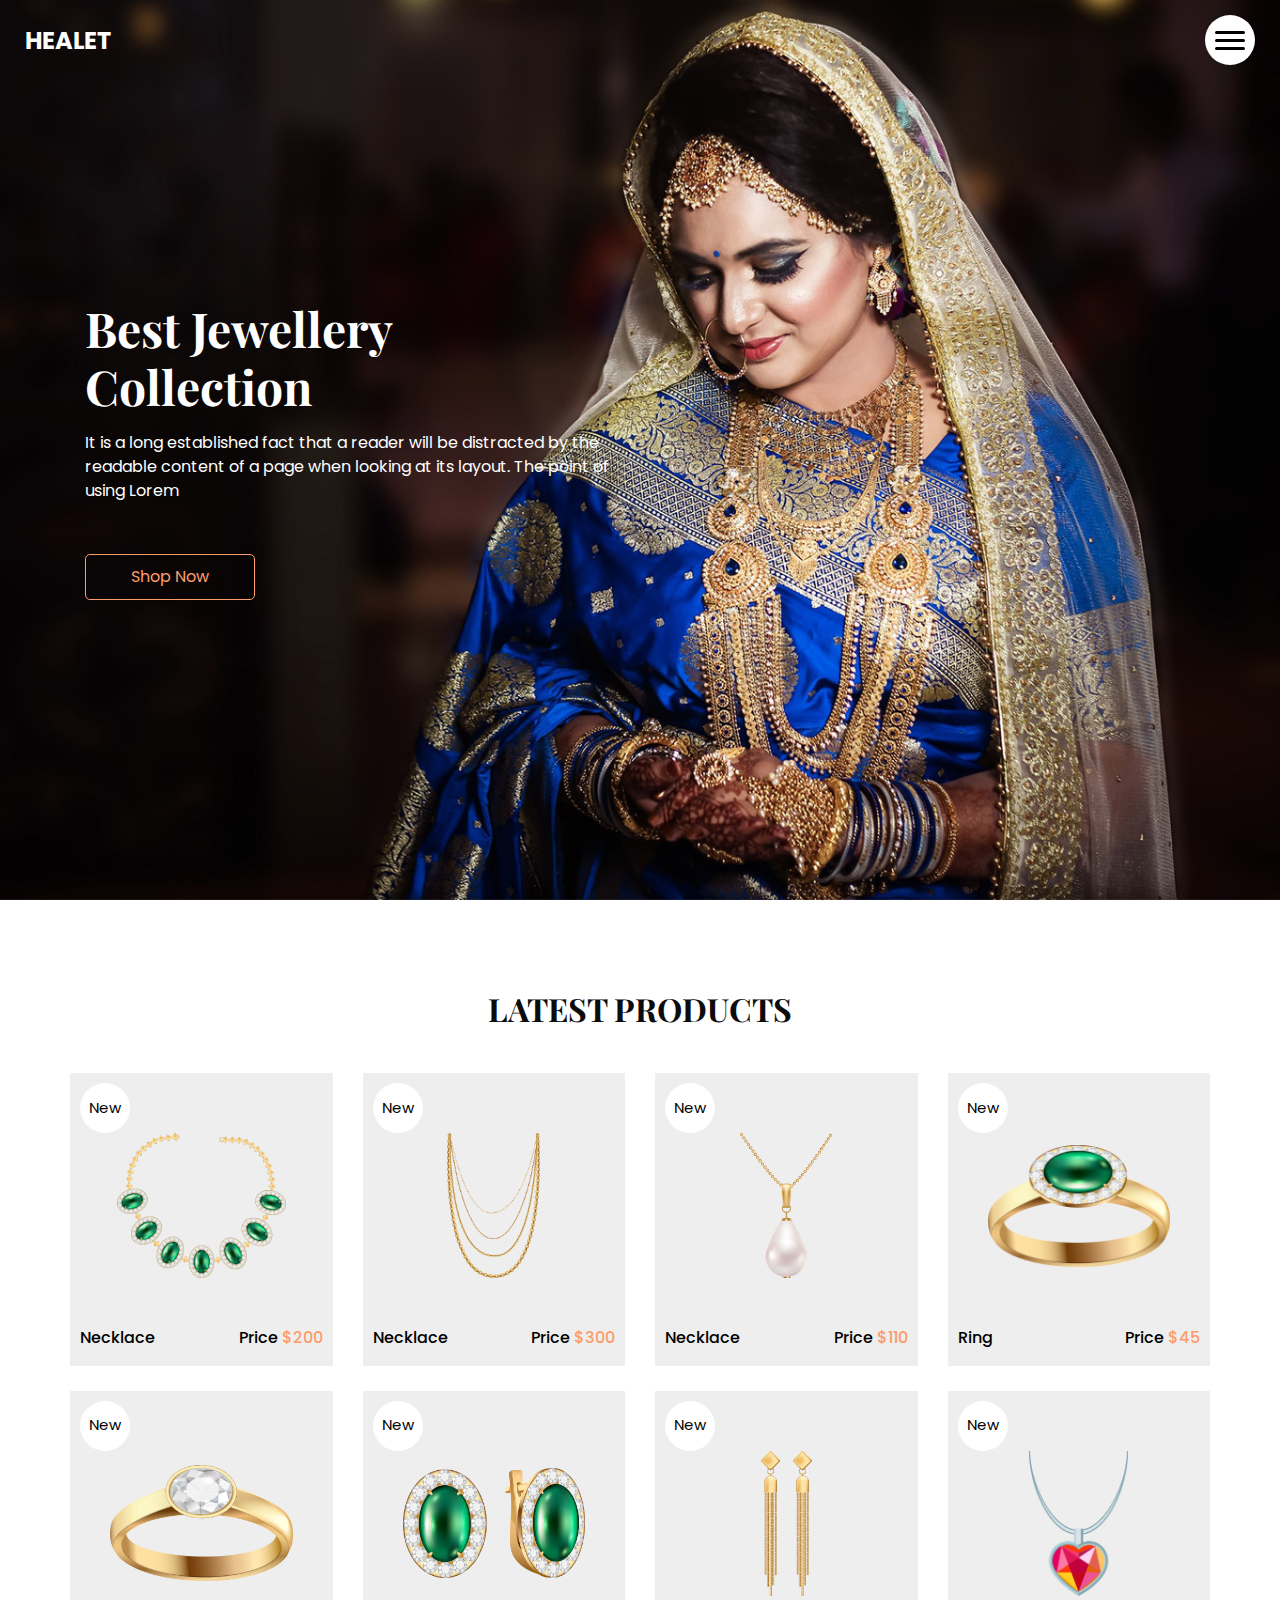
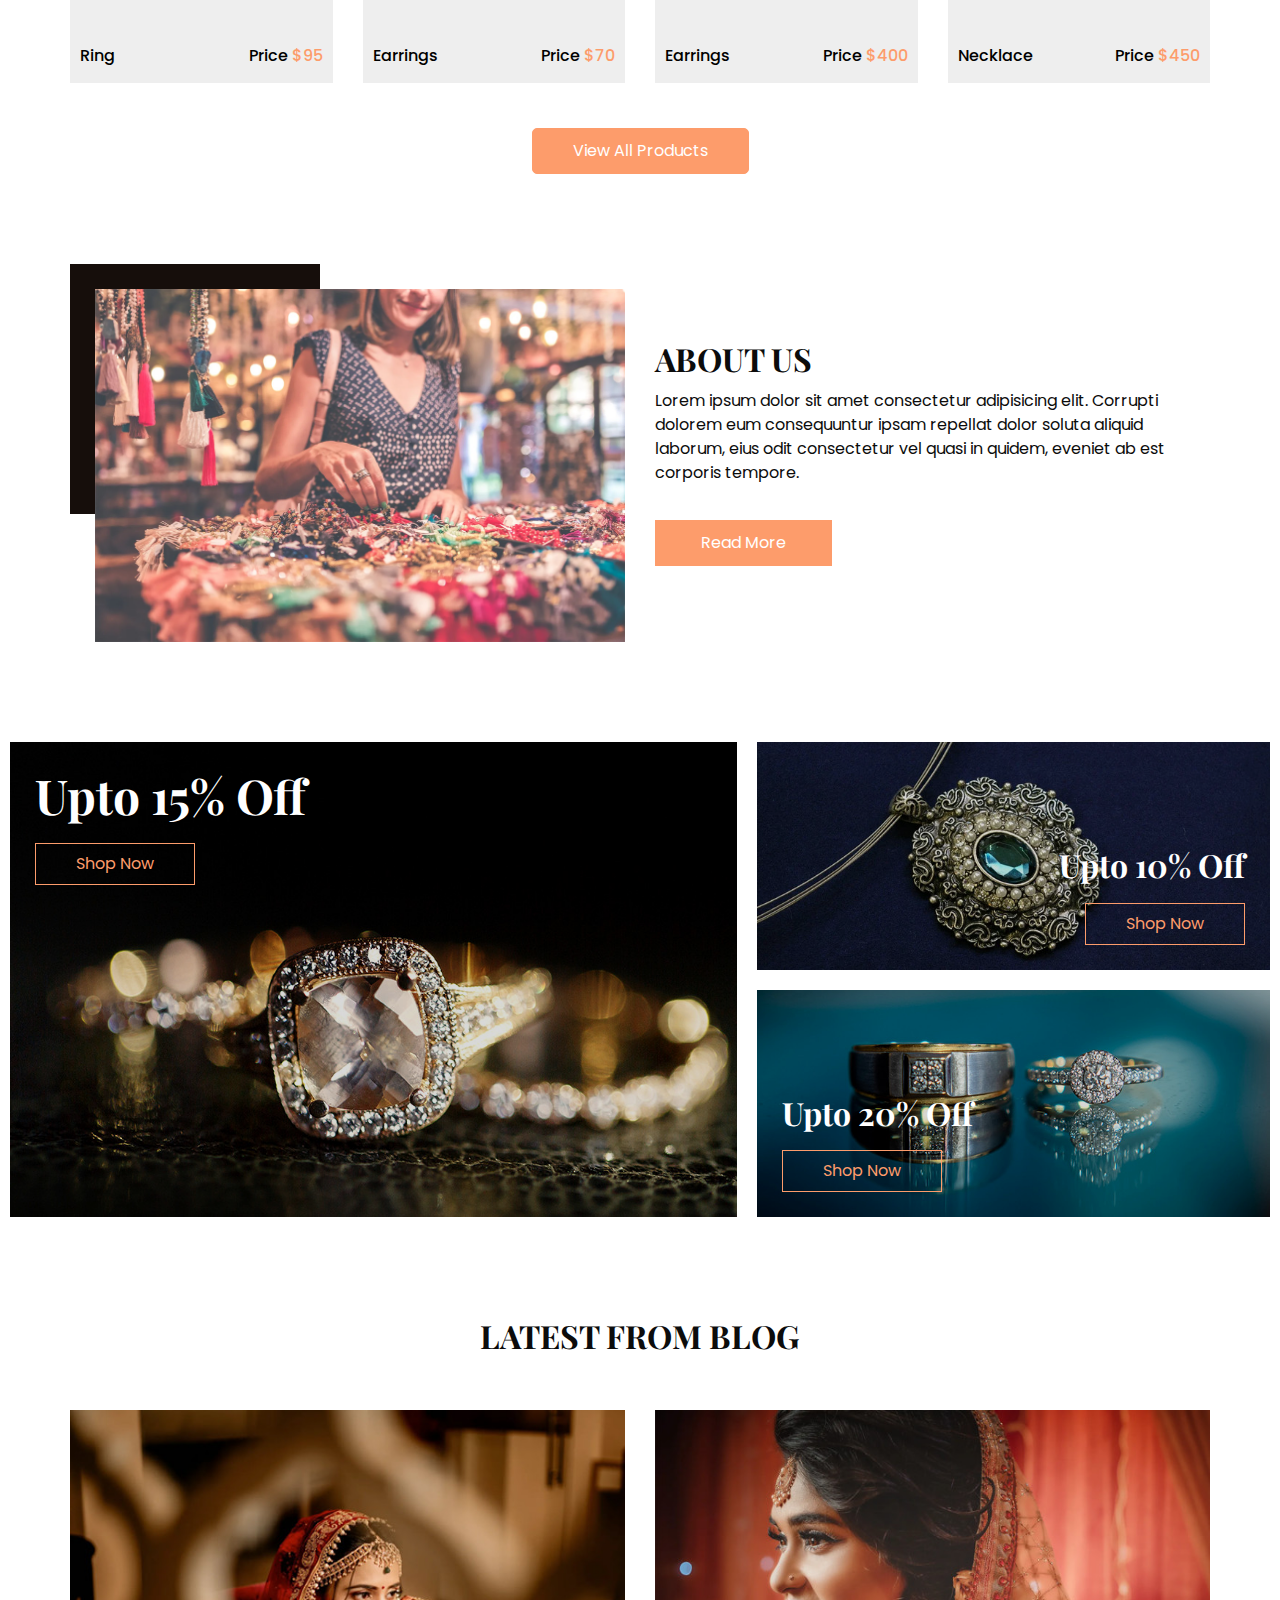
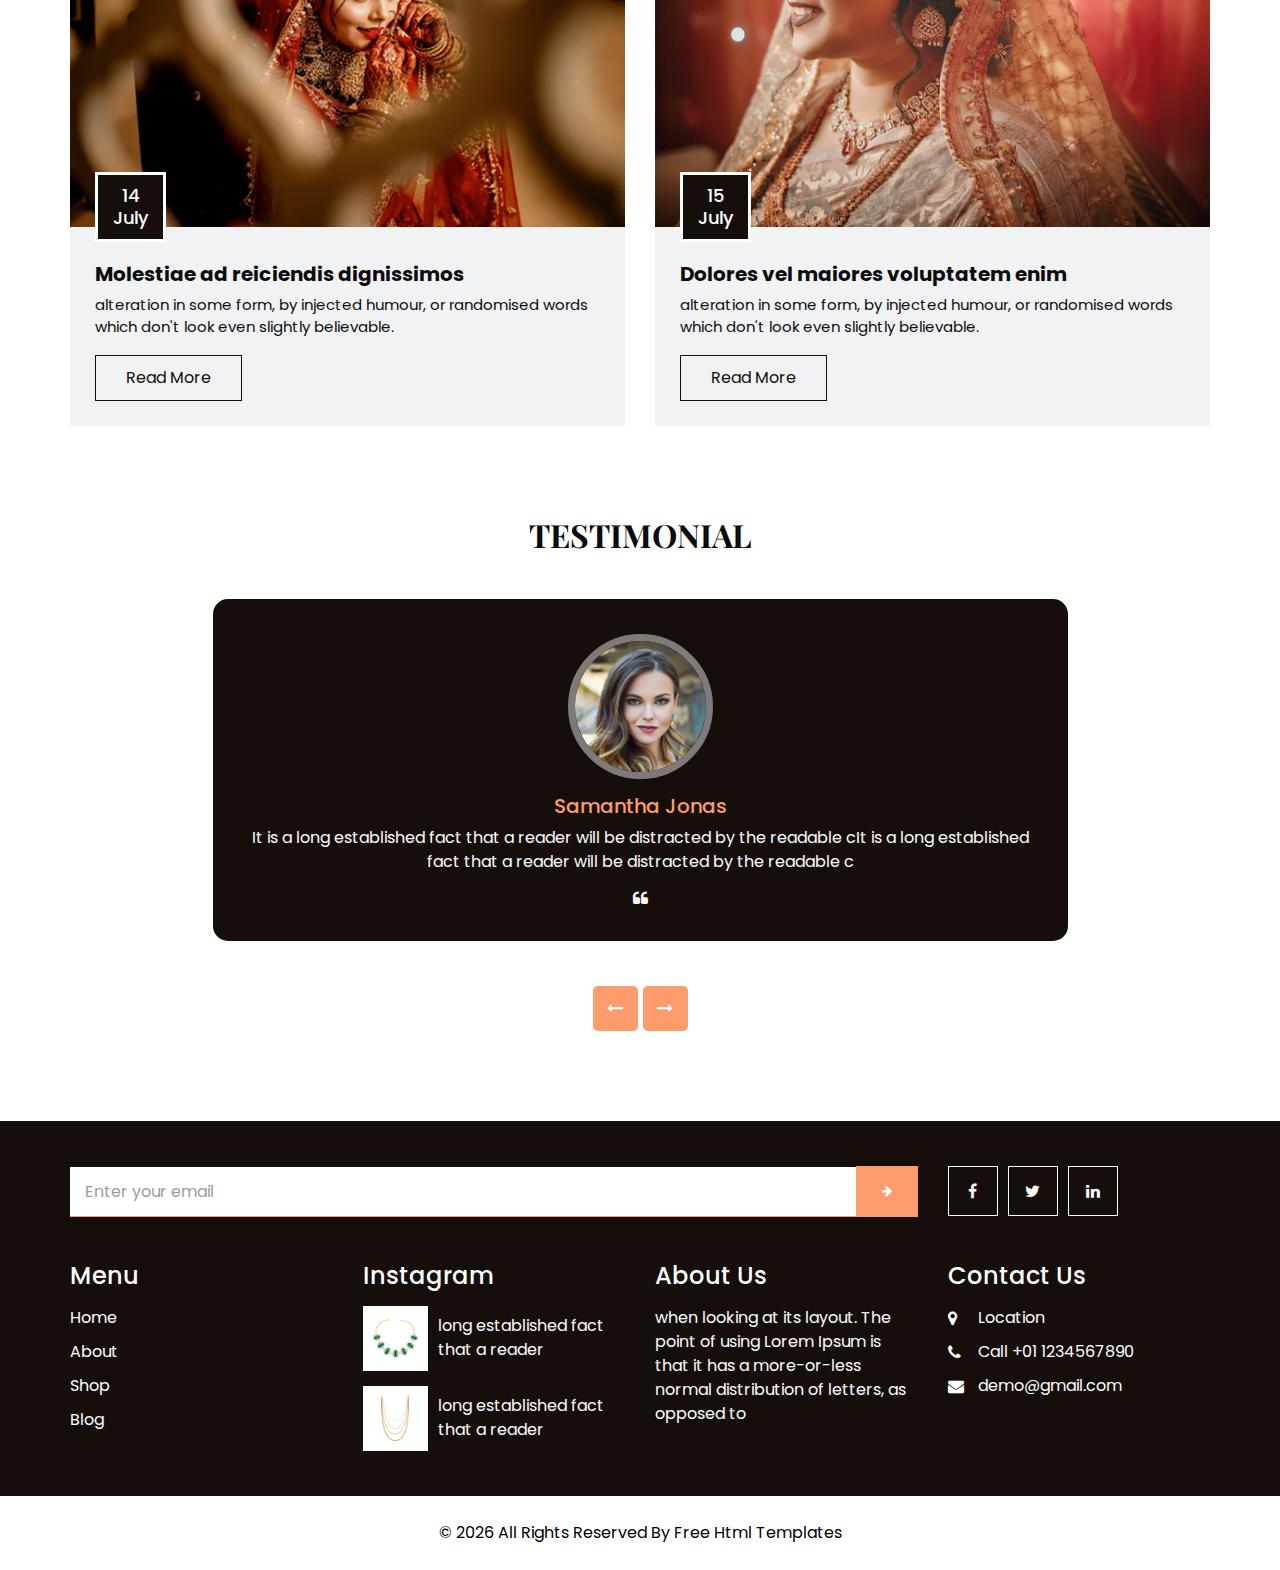
<file: target/4glapp/index.html>
<!DOCTYPE html>
<html>

<head>
  <!-- Basic -->
  <meta charset="utf-8" />
  <meta http-equiv="X-UA-Compatible" content="IE=edge" />
  <!-- Mobile Metas -->
  <meta name="viewport" content="width=device-width, initial-scale=1, shrink-to-fit=no" />
  <!-- Site Metas -->
  <link rel="icon" href="images/favicon.png" type="image/gif" />
  <meta name="keywords" content="" />
  <meta name="description" content="" />
  <meta name="author" content="" />

  <title>Healet</title>

  <!-- bootstrap core css -->
  <link rel="stylesheet" type="text/css" href="css/bootstrap.css" />
  <!-- font awesome style -->
  <link href="css/font-awesome.min.css" rel="stylesheet" />
  <!-- Custom styles for this template -->
  <link href="css/style.css" rel="stylesheet" />
  <!-- responsive style -->
  <link href="css/responsive.css" rel="stylesheet" />

</head>

<body>

  <!-- header section strats -->
  <header class="header_section">
    <div class="container-fluid">
      <nav class="navbar navbar-expand-lg custom_nav-container">
        <a class="navbar-brand" href="index.html">
          <span>
            Healet
          </span>
        </a>
        <div class="" id="">

          <div class="custom_menu-btn">
            <button onclick="openNav()">
              <span class="s-1"> </span>
              <span class="s-2"> </span>
              <span class="s-3"> </span>
            </button>
            <div id="myNav" class="overlay">
              <div class="overlay-content">
                <a href="index.html">Home</a>
                <a href="about.html">About</a>
                <a href="shop.html">Shop</a>
                <a href="blog.html">Blog</a>
              </div>
            </div>
          </div>

        </div>
      </nav>
    </div>
  </header>
  <!-- end header section -->

  <!-- slider section -->
  <section class="slider_section position-relative">
    <div class="slider_bg_box">
      <img src="images/slider-bg.jpg" alt="">
    </div>
    <div class="slider_bg"></div>
    <div class="container">
      <div class="col-md-9 col-lg-8">
        <div class="detail-box">
          <h1>
            Best Jewellery
            <br> Collection
          </h1>
          <p>
            It is a long established fact that a reader will be distracted by the readable content of a page when
            looking at its layout. The point of using Lorem
          </p>
          <div>
            <a href="" class="slider-link">
              Shop Now
            </a>
          </div>
        </div>
      </div>
    </div>
  </section>
  <!-- end slider section -->

  <!-- shop section -->

  <section class="shop_section layout_padding">
    <div class="container">
      <div class="heading_container heading_center">
        <h2>
          Latest Products
        </h2>
      </div>
      <div class="row">
        <div class="col-sm-6 col-md-4 col-lg-3">
          <div class="box">
            <a href="">
              <div class="img-box">
                <img src="images/p1.png" alt="">
              </div>
              <div class="detail-box">
                <h6>
                  Necklace
                </h6>
                <h6>
                  Price
                  <span>
                    $200
                  </span>
                </h6>
              </div>
              <div class="new">
                <span>
                  New
                </span>
              </div>
            </a>
          </div>
        </div>
        <div class="col-sm-6 col-md-4 col-lg-3">
          <div class="box">
            <a href="">
              <div class="img-box">
                <img src="images/p2.png" alt="">
              </div>
              <div class="detail-box">
                <h6>
                  Necklace
                </h6>
                <h6>
                  Price
                  <span>
                    $300
                  </span>
                </h6>
              </div>
              <div class="new">
                <span>
                  New
                </span>
              </div>
            </a>
          </div>
        </div>
        <div class="col-sm-6 col-md-4 col-lg-3">
          <div class="box">
            <a href="">
              <div class="img-box">
                <img src="images/p3.png" alt="">
              </div>
              <div class="detail-box">
                <h6>
                  Necklace
                </h6>
                <h6>
                  Price
                  <span>
                    $110
                  </span>
                </h6>
              </div>
              <div class="new">
                <span>
                  New
                </span>
              </div>
            </a>
          </div>
        </div>
        <div class="col-sm-6 col-md-4 col-lg-3">
          <div class="box">
            <a href="">
              <div class="img-box">
                <img src="images/p4.png" alt="">
              </div>
              <div class="detail-box">
                <h6>
                  Ring
                </h6>
                <h6>
                  Price
                  <span>
                    $45
                  </span>
                </h6>
              </div>
              <div class="new">
                <span>
                  New
                </span>
              </div>
            </a>
          </div>
        </div>
        <div class="col-sm-6 col-md-4 col-lg-3">
          <div class="box">
            <a href="">
              <div class="img-box">
                <img src="images/p5.png" alt="">
              </div>
              <div class="detail-box">
                <h6>
                  Ring
                </h6>
                <h6>
                  Price
                  <span>
                    $95
                  </span>
                </h6>
              </div>
              <div class="new">
                <span>
                  New
                </span>
              </div>
            </a>
          </div>
        </div>
        <div class="col-sm-6 col-md-4 col-lg-3">
          <div class="box">
            <a href="">
              <div class="img-box">
                <img src="images/p6.png" alt="">
              </div>
              <div class="detail-box">
                <h6>
                  Earrings
                </h6>
                <h6>
                  Price
                  <span>
                    $70
                  </span>
                </h6>
              </div>
              <div class="new">
                <span>
                  New
                </span>
              </div>
            </a>
          </div>
        </div>
        <div class="col-sm-6 col-md-4 col-lg-3">
          <div class="box">
            <a href="">
              <div class="img-box">
                <img src="images/p7.png" alt="">
              </div>
              <div class="detail-box">
                <h6>
                  Earrings
                </h6>
                <h6>
                  Price
                  <span>
                    $400
                  </span>
                </h6>
              </div>
              <div class="new">
                <span>
                  New
                </span>
              </div>
            </a>
          </div>
        </div>
        <div class="col-sm-6 col-md-4 col-lg-3">
          <div class="box">
            <a href="">
              <div class="img-box">
                <img src="images/p8.png" alt="">
              </div>
              <div class="detail-box">
                <h6>
                  Necklace
                </h6>
                <h6>
                  Price
                  <span>
                    $450
                  </span>
                </h6>
              </div>
              <div class="new">
                <span>
                  New
                </span>
              </div>
            </a>
          </div>
        </div>
      </div>
      <div class="btn-box">
        <a href="">
          View All Products
        </a>
      </div>
    </div>
  </section>

  <!-- end shop section -->

  <!-- about section -->

  <section class="about_section  ">
    <div class="container">
      <div class="row">
        <div class="col-md-6">
          <div class="img-box">
            <img src="images/about-img.jpg" alt="">
          </div>
        </div>
        <div class="col-md-6">
          <div class="detail-box">
            <div class="heading_container">
              <h2>
                About Us
              </h2>
            </div>
            <p>
              Lorem ipsum dolor sit amet consectetur adipisicing elit. Corrupti dolorem eum consequuntur ipsam repellat dolor soluta aliquid laborum, eius odit consectetur vel quasi in quidem, eveniet ab est corporis tempore.
            </p>
            <a href="">
              Read More
            </a>
          </div>
        </div>
      </div>
    </div>
  </section>

  <!-- end about section -->

  <!-- offer section -->

  <section class="offer_section layout_padding">
    <div class="container-fluid">
      <div class="row">
        <div class="col-md-7 px-0">
          <div class="box offer-box1">
            <img src="images/o1.jpg" alt="">
            <div class="detail-box">
              <h2>
                Upto 15% Off
              </h2>
              <a href="">
                Shop Now
              </a>
            </div>
          </div>
        </div>
        <div class="col-md-5 px-0">
          <div class="box offer-box2">
            <img src="images/o2.jpg" alt="">
            <div class="detail-box">
              <h2>
                Upto 10% Off
              </h2>
              <a href="">
                Shop Now
              </a>
            </div>
          </div>
          <div class="box offer-box3">
            <img src="images/o3.jpg" alt="">
            <div class="detail-box">
              <h2>
                Upto 20% Off
              </h2>
              <a href="">
                Shop Now
              </a>
            </div>
          </div>
        </div>
      </div>
    </div>
  </section>

  <!-- end offer section -->

  <!-- blog section -->

  <section class="blog_section ">
    <div class="container">
      <div class="heading_container">
        <h2>
          Latest From Blog
        </h2>
      </div>
      <div class="row">
        <div class="col-md-6">
          <div class="box">
            <div class="img-box">
              <img src="images/b1.jpg" alt="">
              <h4 class="blog_date">
                14 <br>
                July
              </h4>
            </div>
            <div class="detail-box">
              <h5>
                Molestiae ad reiciendis dignissimos
              </h5>
              <p>
                alteration in some form, by injected humour, or randomised words which don't look even slightly believable.
              </p>
              <a href="">
                Read More
              </a>
            </div>
          </div>
        </div>
        <div class="col-md-6">
          <div class="box">
            <div class="img-box">
              <img src="images/b2.jpg" alt="">
              <h4 class="blog_date">
                15 <br>
                July
              </h4>
            </div>
            <div class="detail-box">
              <h5>
                Dolores vel maiores voluptatem enim
              </h5>
              <p>
                alteration in some form, by injected humour, or randomised words which don't look even slightly believable.
              </p>
              <a href="">
                Read More
              </a>
            </div>
          </div>
        </div>
      </div>
    </div>
  </section>

  <!-- end blog section -->

  <!-- client section -->

  <section class="client_section layout_padding">
    <div class="container">
      <div class="heading_container">
        <h2>
          Testimonial
        </h2>
      </div>
      <div id="carouselExample2Controls" class="carousel slide" data-ride="carousel">
        <div class="carousel-inner">
          <div class="carousel-item active">
            <div class="row">
              <div class="col-md-11 col-lg-10 mx-auto">
                <div class="box">
                  <div class="img-box">
                    <img src="images/client.jpg" alt="" />
                  </div>
                  <div class="detail-box">
                    <div class="name">
                      <h6>
                        Samantha Jonas
                      </h6>
                    </div>
                    <p>
                      It is a long established fact that a reader will be
                      distracted by the readable cIt is a long established fact
                      that a reader will be distracted by the readable c
                    </p>
                    <i class="fa fa-quote-left" aria-hidden="true"></i>
                  </div>
                </div>
              </div>
            </div>
          </div>
          <div class="carousel-item">
            <div class="row">
              <div class="col-md-11 col-lg-10 mx-auto">
                <div class="box">
                  <div class="img-box">
                    <img src="images/client.jpg" alt="" />
                  </div>
                  <div class="detail-box">
                    <div class="name">
                      <h6>
                        Samantha Jonas
                      </h6>
                    </div>
                    <p>
                      It is a long established fact that a reader will be
                      distracted by the readable cIt is a long established fact
                      that a reader will be distracted by the readable c
                    </p>
                    <i class="fa fa-quote-left" aria-hidden="true"></i>
                  </div>
                </div>
              </div>
            </div>
          </div>
          <div class="carousel-item">
            <div class="row">
              <div class="col-md-11 col-lg-10 mx-auto">
                <div class="box">
                  <div class="img-box">
                    <img src="images/client.jpg" alt="" />
                  </div>
                  <div class="detail-box">
                    <div class="name">
                      <h6>
                        Samantha Jonas
                      </h6>
                    </div>
                    <p>
                      It is a long established fact that a reader will be
                      distracted by the readable cIt is a long established fact
                      that a reader will be distracted by the readable c
                    </p>
                    <i class="fa fa-quote-left" aria-hidden="true"></i>
                  </div>
                </div>
              </div>
            </div>
          </div>
        </div>
        <div class="carousel_btn-container">
          <a class="carousel-control-prev" href="#carouselExample2Controls" role="button" data-slide="prev">
            <i class="fa fa-long-arrow-left" aria-hidden="true"></i>
            <span class="sr-only">Previous</span>
          </a>
          <a class="carousel-control-next" href="#carouselExample2Controls" role="button" data-slide="next">
            <i class="fa fa-long-arrow-right" aria-hidden="true"></i>
            <span class="sr-only">Next</span>
          </a>
        </div>
      </div>
    </div>
  </section>

  <!-- end client section -->

  <!-- info section -->
  <section class="info_section layout_padding2">
    <div class="container">
      <div class="row info_form_social_row">
        <div class="col-md-8 col-lg-9">
          <div class="info_form">
            <form action="">
              <input type="email" placeholder="Enter your email">
              <button>
                <i class="fa fa-arrow-right" aria-hidden="true"></i>
              </button>
            </form>
          </div>
        </div>
        <div class="col-md-4 col-lg-3">

          <div class="social_box">
            <a href="">
              <i class="fa fa-facebook" aria-hidden="true"></i>
            </a>
            <a href="">
              <i class="fa fa-twitter" aria-hidden="true"></i>
            </a>
            <a href="">
              <i class="fa fa-linkedin" aria-hidden="true"></i>
            </a>
          </div>
        </div>
      </div>
      <div class="row info_main_row">
        <div class="col-md-6 col-lg-3">
          <div class="info_links">
            <h4>
              Menu
            </h4>
            <div class="info_links_menu">
              <a href="index.html">Home</a>
              <a href="about.html">About</a>
              <a href="shop.html">Shop</a>
              <a href="blog.html">Blog</a>
            </div>
          </div>
        </div>
        <div class="col-md-6 col-lg-3">
          <div class="info_insta">
            <h4>
              Instagram
            </h4>
            <div class="insta_box">
              <div class="img-box">
                <img src="images/p1.png" alt="">
              </div>
              <p>
                long established fact that a reader
              </p>
            </div>
            <div class="insta_box">
              <div class="img-box">
                <img src="images/p2.png" alt="">
              </div>
              <p>
                long established fact that a reader
              </p>
            </div>
          </div>
        </div>
        <div class="col-md-6 col-lg-3">
          <div class="info_detail">
            <h4>
              About Us
            </h4>
            <p class="mb-0">
              when looking at its layout. The point of using Lorem Ipsum is that it has a more-or-less normal distribution of letters, as opposed to
            </p>
          </div>
        </div>
        <div class="col-md-6 col-lg-3">
          <h4>
            Contact Us
          </h4>
          <div class="info_contact">
            <a href="">
              <i class="fa fa-map-marker" aria-hidden="true"></i>
              <span>
                Location
              </span>
            </a>
            <a href="">
              <i class="fa fa-phone" aria-hidden="true"></i>
              <span>
                Call +01 1234567890
              </span>
            </a>
            <a href="">
              <i class="fa fa-envelope"></i>
              <span>
                demo@gmail.com
              </span>
            </a>
          </div>
        </div>
      </div>
    </div>
  </section>

  <!-- end info_section -->


  <!-- footer section -->
  <footer class="footer_section">
    <div class="container">
      <p>
        &copy; <span id="displayYear"></span> All Rights Reserved By
        <a href="https://html.design/">Free Html Templates</a>
      </p>
    </div>
  </footer>
  <!-- footer section -->


  <!-- jQery -->
  <script src="js/jquery-3.4.1.min.js"></script>
  <!-- bootstrap js -->
  <script src="js/bootstrap.js"></script>
  <!-- custom js -->
  <script src="js/custom.js"></script>

</body>

</html>
</file>
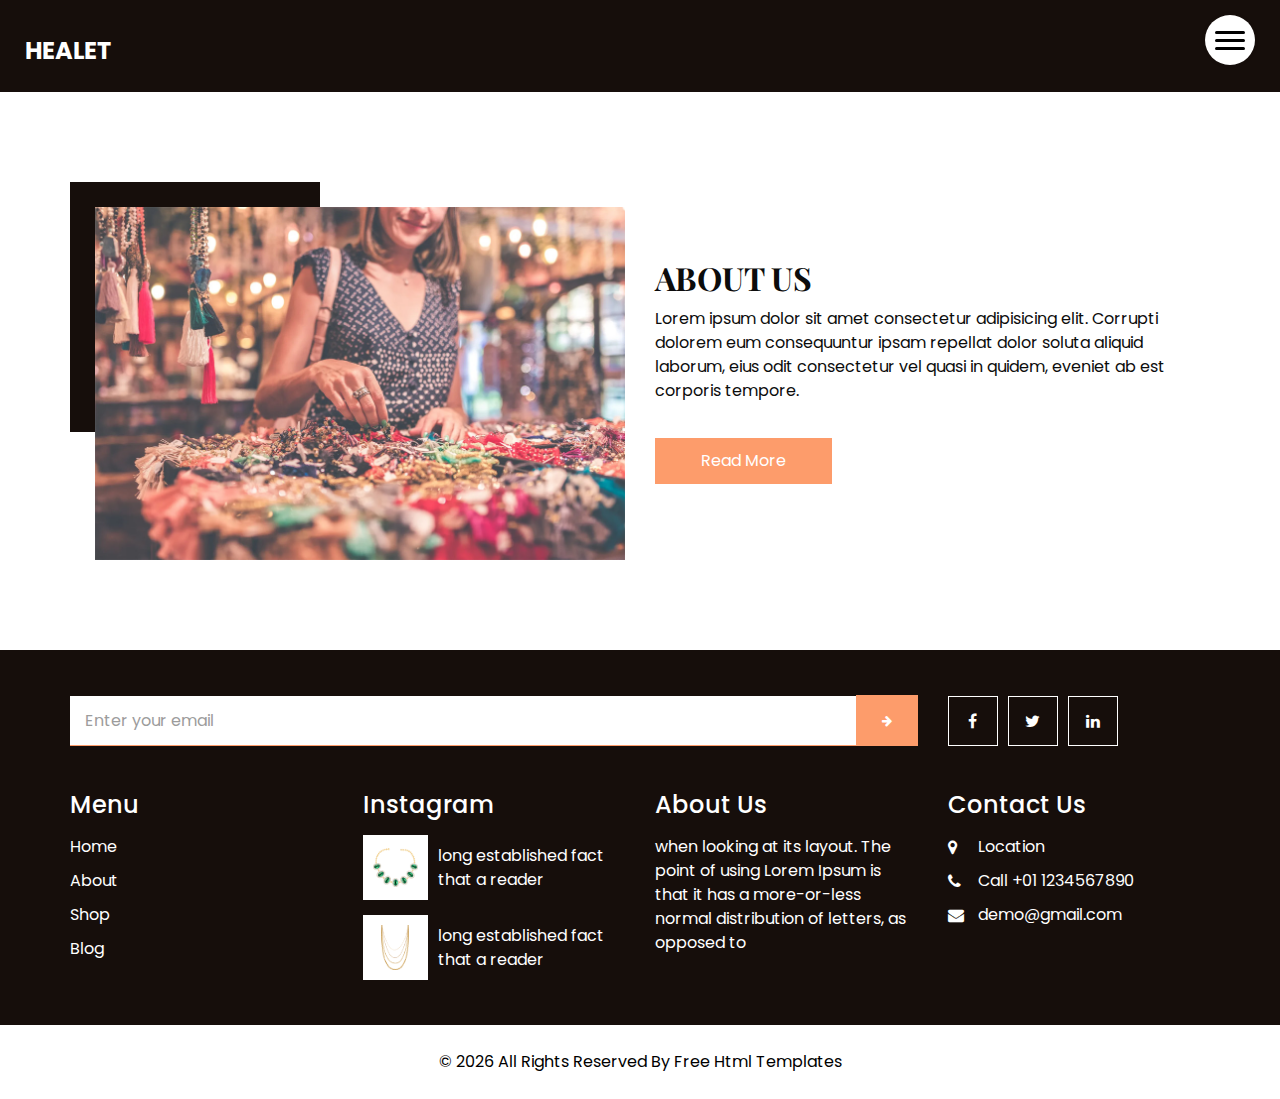
<file: target/4glapp/about.html>
<!DOCTYPE html>
<html>

<head>
  <!-- Basic -->
  <meta charset="utf-8" />
  <meta http-equiv="X-UA-Compatible" content="IE=edge" />
  <!-- Mobile Metas -->
  <meta name="viewport" content="width=device-width, initial-scale=1, shrink-to-fit=no" />
  <!-- Site Metas -->
  <link rel="icon" href="images/favicon.png" type="image/gif" />
  <meta name="keywords" content="" />
  <meta name="description" content="" />
  <meta name="author" content="" />

  <title>Healet</title>

  <!-- bootstrap core css -->
  <link rel="stylesheet" type="text/css" href="css/bootstrap.css" />
  <!-- font awesome style -->
  <link href="css/font-awesome.min.css" rel="stylesheet" />
  <!-- Custom styles for this template -->
  <link href="css/style.css" rel="stylesheet" />
  <!-- responsive style -->
  <link href="css/responsive.css" rel="stylesheet" />

</head>

<body>

  <!-- header section strats -->
  <header class="header_section innerpage_header">
    <div class="container-fluid">
      <nav class="navbar navbar-expand-lg custom_nav-container">
        <a class="navbar-brand" href="index.html">
          <span>
            Healet
          </span>
        </a>
        <div class="" id="">

          <div class="custom_menu-btn">
            <button onclick="openNav()">
              <span class="s-1"> </span>
              <span class="s-2"> </span>
              <span class="s-3"> </span>
            </button>
            <div id="myNav" class="overlay">
              <div class="overlay-content">
                <a href="index.html">Home</a>
                <a href="about.html">About</a>
                <a href="shop.html">Shop</a>
                <a href="blog.html">Blog</a>
              </div>
            </div>
          </div>

        </div>
      </nav>
    </div>
  </header>
  <!-- end header section -->

  <!-- about section -->

  <section class="about_section  layout_padding">
    <div class="container">
      <div class="row">
        <div class="col-md-6">
          <div class="img-box">
            <img src="images/about-img.jpg" alt="">
          </div>
        </div>
        <div class="col-md-6">
          <div class="detail-box">
            <div class="heading_container">
              <h2>
                About Us
              </h2>
            </div>
            <p>
              Lorem ipsum dolor sit amet consectetur adipisicing elit. Corrupti dolorem eum consequuntur ipsam repellat dolor soluta aliquid laborum, eius odit consectetur vel quasi in quidem, eveniet ab est corporis tempore.
            </p>
            <a href="">
              Read More
            </a>
          </div>
        </div>
      </div>
    </div>
  </section>

  <!-- end about section -->

  <!-- info section -->
  <section class="info_section layout_padding2">
    <div class="container">
      <div class="row info_form_social_row">
        <div class="col-md-8 col-lg-9">
          <div class="info_form">
            <form action="">
              <input type="email" placeholder="Enter your email">
              <button>
                <i class="fa fa-arrow-right" aria-hidden="true"></i>
              </button>
            </form>
          </div>
        </div>
        <div class="col-md-4 col-lg-3">

          <div class="social_box">
            <a href="">
              <i class="fa fa-facebook" aria-hidden="true"></i>
            </a>
            <a href="">
              <i class="fa fa-twitter" aria-hidden="true"></i>
            </a>
            <a href="">
              <i class="fa fa-linkedin" aria-hidden="true"></i>
            </a>
          </div>
        </div>
      </div>
      <div class="row info_main_row">
        <div class="col-md-6 col-lg-3">
          <div class="info_links">
            <h4>
              Menu
            </h4>
            <div class="info_links_menu">
              <a href="index.html">Home</a>
              <a href="about.html">About</a>
              <a href="shop.html">Shop</a>
              <a href="blog.html">Blog</a>
            </div>
          </div>
        </div>
        <div class="col-md-6 col-lg-3">
          <div class="info_insta">
            <h4>
              Instagram
            </h4>
            <div class="insta_box">
              <div class="img-box">
                <img src="images/p1.png" alt="">
              </div>
              <p>
                long established fact that a reader
              </p>
            </div>
            <div class="insta_box">
              <div class="img-box">
                <img src="images/p2.png" alt="">
              </div>
              <p>
                long established fact that a reader
              </p>
            </div>
          </div>
        </div>
        <div class="col-md-6 col-lg-3">
          <div class="info_detail">
            <h4>
              About Us
            </h4>
            <p class="mb-0">
              when looking at its layout. The point of using Lorem Ipsum is that it has a more-or-less normal distribution of letters, as opposed to
            </p>
          </div>
        </div>
        <div class="col-md-6 col-lg-3">
          <h4>
            Contact Us
          </h4>
          <div class="info_contact">
            <a href="">
              <i class="fa fa-map-marker" aria-hidden="true"></i>
              <span>
                Location
              </span>
            </a>
            <a href="">
              <i class="fa fa-phone" aria-hidden="true"></i>
              <span>
                Call +01 1234567890
              </span>
            </a>
            <a href="">
              <i class="fa fa-envelope"></i>
              <span>
                demo@gmail.com
              </span>
            </a>
          </div>
        </div>
      </div>
    </div>
  </section>

  <!-- end info_section -->


  <!-- footer section -->
  <footer class="footer_section">
    <div class="container">
      <p>
        &copy; <span id="displayYear"></span> All Rights Reserved By
        <a href="https://html.design/">Free Html Templates</a>
      </p>
    </div>
  </footer>
  <!-- footer section -->


  <!-- jQery -->
  <script src="js/jquery-3.4.1.min.js"></script>
  <!-- bootstrap js -->
  <script src="js/bootstrap.js"></script>
  <!-- custom js -->
  <script src="js/custom.js"></script>

</body>

</html>
</file>
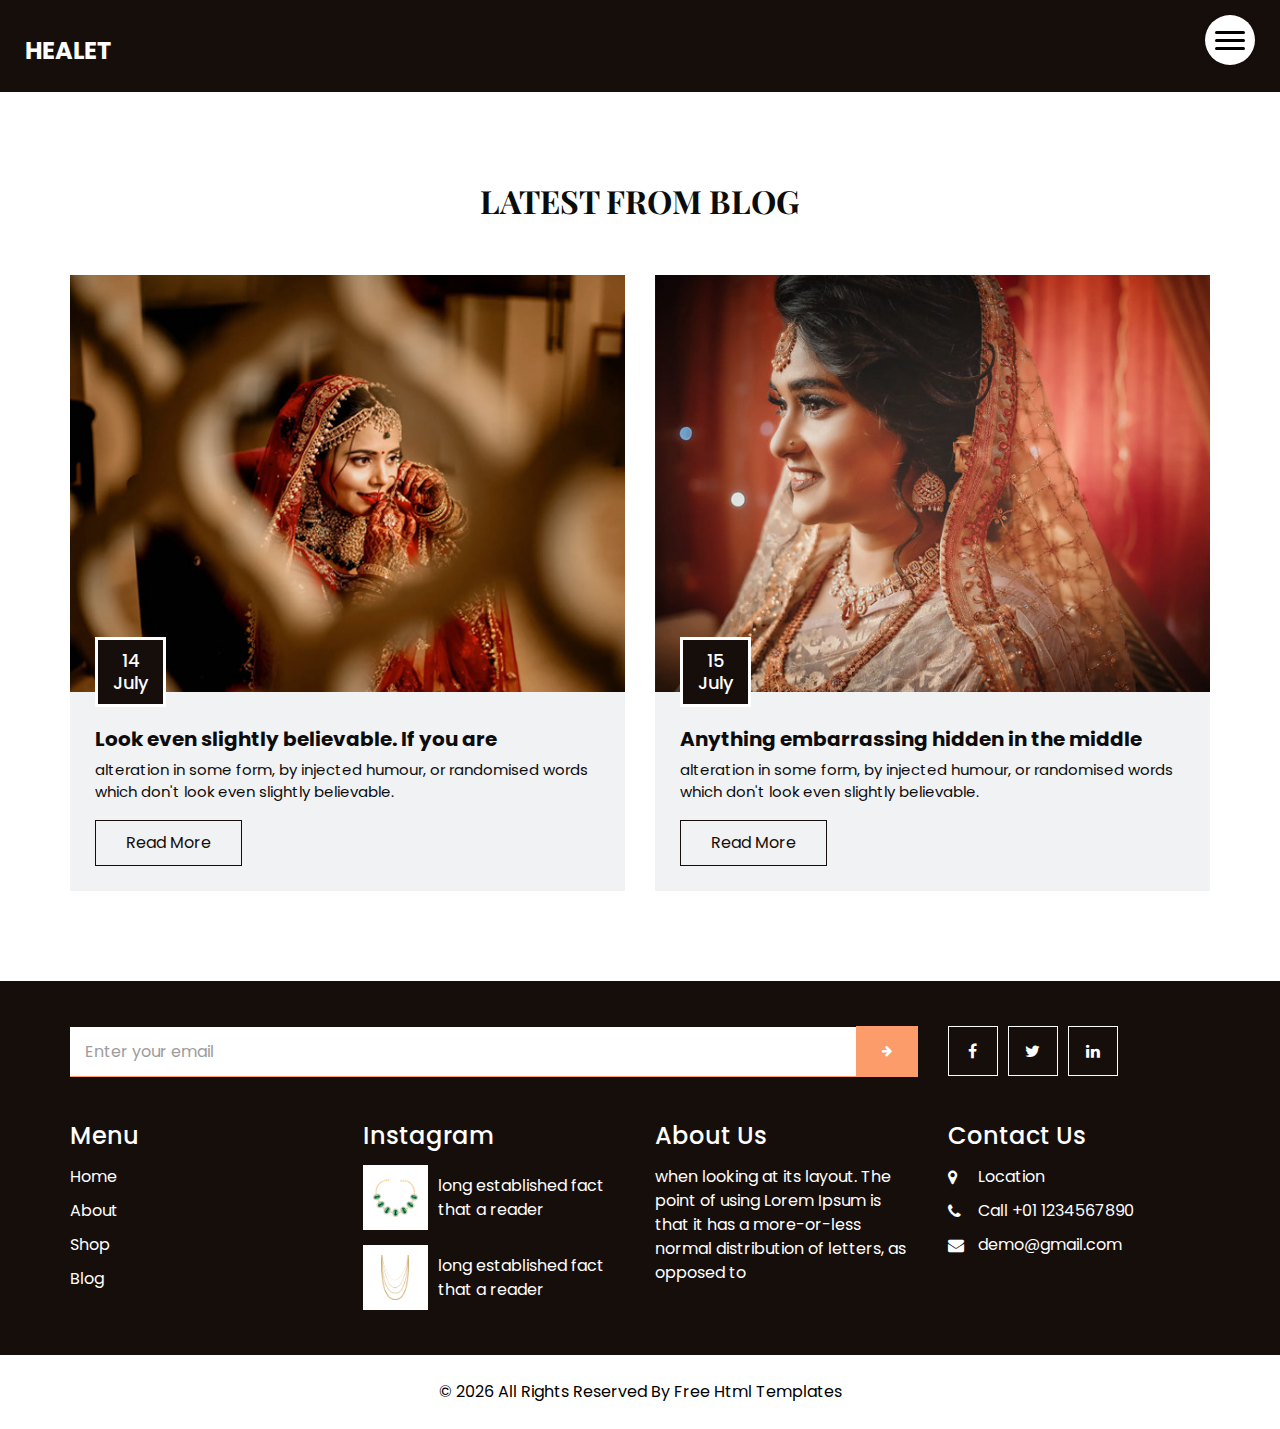
<file: target/4glapp/blog.html>
<!DOCTYPE html>
<html>

<head>
  <!-- Basic -->
  <meta charset="utf-8" />
  <meta http-equiv="X-UA-Compatible" content="IE=edge" />
  <!-- Mobile Metas -->
  <meta name="viewport" content="width=device-width, initial-scale=1, shrink-to-fit=no" />
  <!-- Site Metas -->
  <link rel="icon" href="images/favicon.png" type="image/gif" />
  <meta name="keywords" content="" />
  <meta name="description" content="" />
  <meta name="author" content="" />

  <title>Healet</title>

  <!-- bootstrap core css -->
  <link rel="stylesheet" type="text/css" href="css/bootstrap.css" />
  <!-- font awesome style -->
  <link href="css/font-awesome.min.css" rel="stylesheet" />
  <!-- Custom styles for this template -->
  <link href="css/style.css" rel="stylesheet" />
  <!-- responsive style -->
  <link href="css/responsive.css" rel="stylesheet" />

</head>

<body>

  <!-- header section strats -->
  <header class="header_section innerpage_header">
    <div class="container-fluid">
      <nav class="navbar navbar-expand-lg custom_nav-container">
        <a class="navbar-brand" href="index.html">
          <span>
            Healet
          </span>
        </a>
        <div class="" id="">

          <div class="custom_menu-btn">
            <button onclick="openNav()">
              <span class="s-1"> </span>
              <span class="s-2"> </span>
              <span class="s-3"> </span>
            </button>
            <div id="myNav" class="overlay">
              <div class="overlay-content">
                <a href="index.html">Home</a>
                <a href="about.html">About</a>
                <a href="shop.html">Shop</a>
                <a href="blog.html">Blog</a>
              </div>
            </div>
          </div>

        </div>
      </nav>
    </div>
  </header>
  <!-- end header section -->

  <!-- blog section -->

  <section class="blog_section layout_padding">
    <div class="container">
      <div class="heading_container">
        <h2>
          Latest From Blog
        </h2>
      </div>
      <div class="row">
        <div class="col-md-6">
          <div class="box">
            <div class="img-box">
              <img src="images/b1.jpg" alt="">
              <h4 class="blog_date">
                14 <br>
                July
              </h4>
            </div>
            <div class="detail-box">
              <h5>
                Look even slightly believable. If you are
              </h5>
              <p>
                alteration in some form, by injected humour, or randomised words which don't look even slightly believable.
              </p>
              <a href="">
                Read More
              </a>
            </div>
          </div>
        </div>
        <div class="col-md-6">
          <div class="box">
            <div class="img-box">
              <img src="images/b2.jpg" alt="">
              <h4 class="blog_date">
                15 <br>
                July
              </h4>
            </div>
            <div class="detail-box">
              <h5>
                Anything embarrassing hidden in the middle
              </h5>
              <p>
                alteration in some form, by injected humour, or randomised words which don't look even slightly believable.
              </p>
              <a href="">
                Read More
              </a>
            </div>
          </div>
        </div>
      </div>
    </div>
  </section>

  <!-- end blog section -->

  <!-- info section -->
  <section class="info_section layout_padding2">
    <div class="container">
      <div class="row info_form_social_row">
        <div class="col-md-8 col-lg-9">
          <div class="info_form">
            <form action="">
              <input type="email" placeholder="Enter your email">
              <button>
                <i class="fa fa-arrow-right" aria-hidden="true"></i>
              </button>
            </form>
          </div>
        </div>
        <div class="col-md-4 col-lg-3">

          <div class="social_box">
            <a href="">
              <i class="fa fa-facebook" aria-hidden="true"></i>
            </a>
            <a href="">
              <i class="fa fa-twitter" aria-hidden="true"></i>
            </a>
            <a href="">
              <i class="fa fa-linkedin" aria-hidden="true"></i>
            </a>
          </div>
        </div>
      </div>
      <div class="row info_main_row">
        <div class="col-md-6 col-lg-3">
          <div class="info_links">
            <h4>
              Menu
            </h4>
            <div class="info_links_menu">
              <a href="index.html">Home</a>
              <a href="about.html">About</a>
              <a href="shop.html">Shop</a>
              <a href="blog.html">Blog</a>
            </div>
          </div>
        </div>
        <div class="col-md-6 col-lg-3">
          <div class="info_insta">
            <h4>
              Instagram
            </h4>
            <div class="insta_box">
              <div class="img-box">
                <img src="images/p1.png" alt="">
              </div>
              <p>
                long established fact that a reader
              </p>
            </div>
            <div class="insta_box">
              <div class="img-box">
                <img src="images/p2.png" alt="">
              </div>
              <p>
                long established fact that a reader
              </p>
            </div>
          </div>
        </div>
        <div class="col-md-6 col-lg-3">
          <div class="info_detail">
            <h4>
              About Us
            </h4>
            <p class="mb-0">
              when looking at its layout. The point of using Lorem Ipsum is that it has a more-or-less normal distribution of letters, as opposed to
            </p>
          </div>
        </div>
        <div class="col-md-6 col-lg-3">
          <h4>
            Contact Us
          </h4>
          <div class="info_contact">
            <a href="">
              <i class="fa fa-map-marker" aria-hidden="true"></i>
              <span>
                Location
              </span>
            </a>
            <a href="">
              <i class="fa fa-phone" aria-hidden="true"></i>
              <span>
                Call +01 1234567890
              </span>
            </a>
            <a href="">
              <i class="fa fa-envelope"></i>
              <span>
                demo@gmail.com
              </span>
            </a>
          </div>
        </div>
      </div>
    </div>
  </section>

  <!-- end info_section -->


  <!-- footer section -->
  <footer class="footer_section">
    <div class="container">
      <p>
        &copy; <span id="displayYear"></span> All Rights Reserved By
        <a href="https://html.design/">Free Html Templates</a>
      </p>
    </div>
  </footer>
  <!-- footer section -->


  <!-- jQery -->
  <script src="js/jquery-3.4.1.min.js"></script>
  <!-- bootstrap js -->
  <script src="js/bootstrap.js"></script>
  <!-- custom js -->
  <script src="js/custom.js"></script>

</body>

</html>
</file>
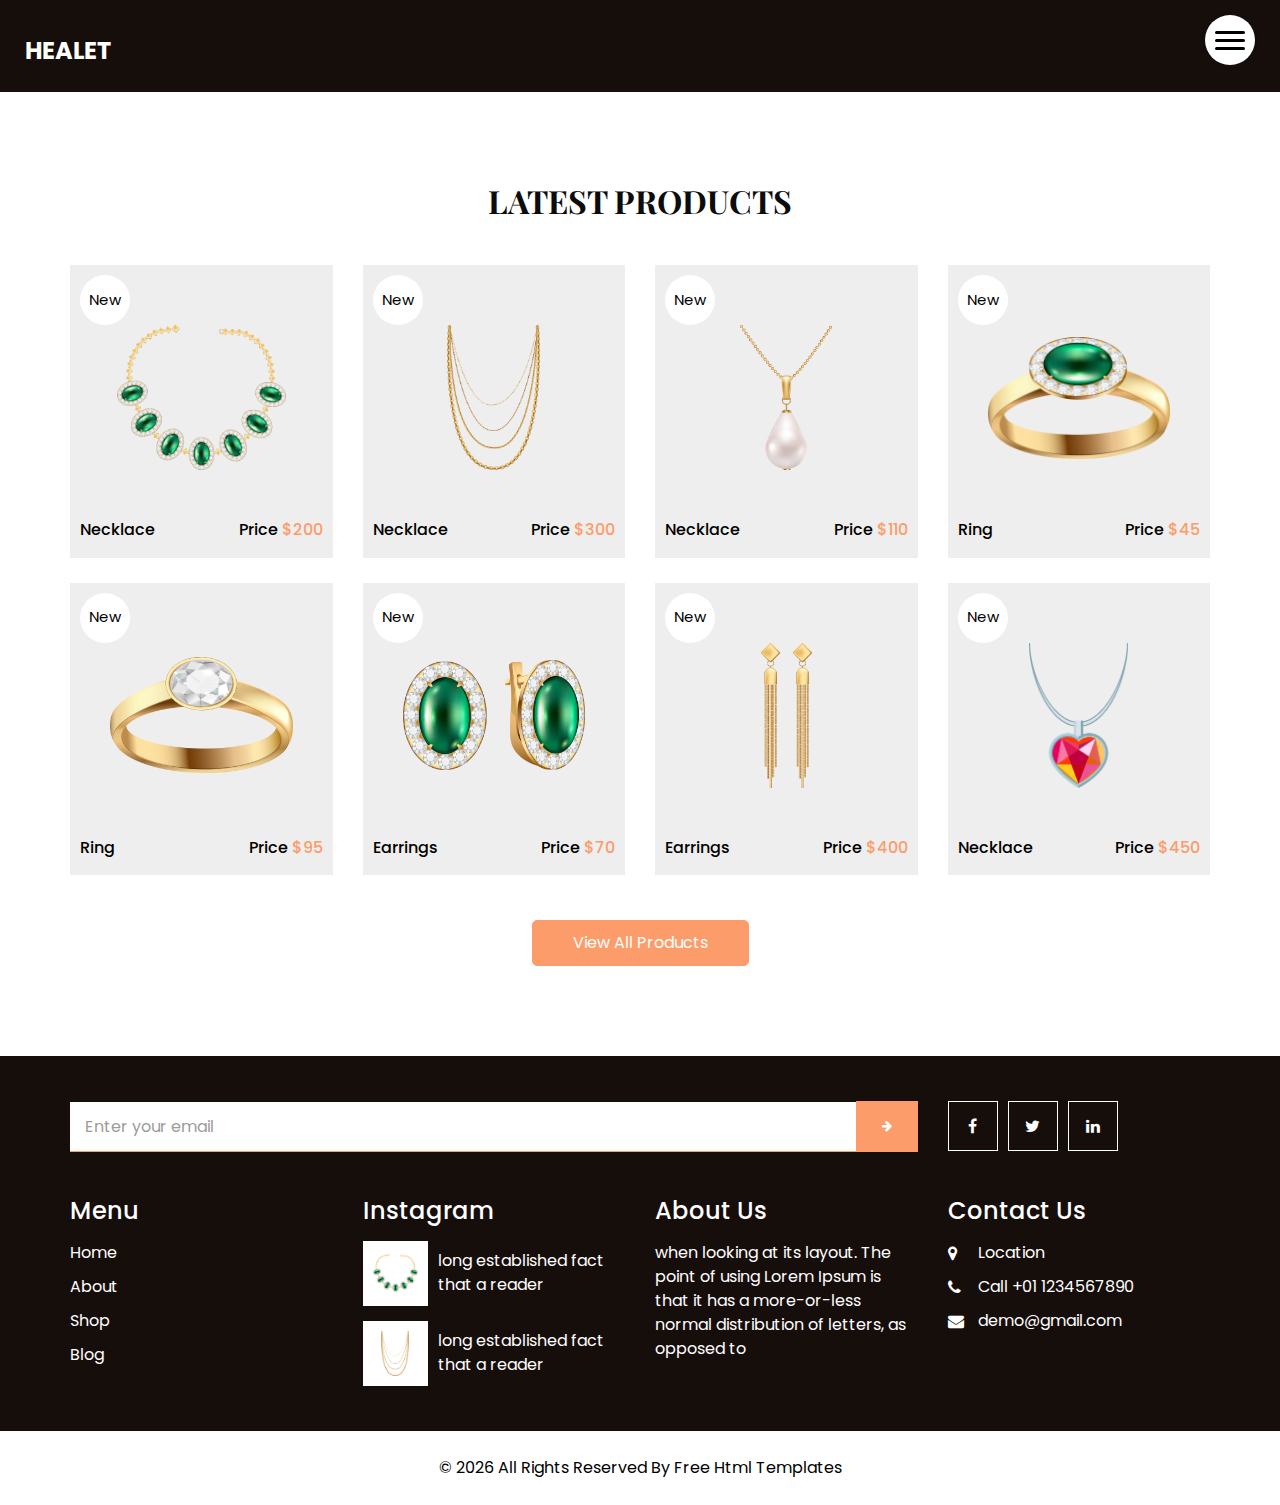
<file: target/4glapp/shop.html>
<!DOCTYPE html>
<html>

<head>
  <!-- Basic -->
  <meta charset="utf-8" />
  <meta http-equiv="X-UA-Compatible" content="IE=edge" />
  <!-- Mobile Metas -->
  <meta name="viewport" content="width=device-width, initial-scale=1, shrink-to-fit=no" />
  <!-- Site Metas -->
  <link rel="icon" href="images/favicon.png" type="image/gif" />
  <meta name="keywords" content="" />
  <meta name="description" content="" />
  <meta name="author" content="" />

  <title>Healet</title>

  <!-- bootstrap core css -->
  <link rel="stylesheet" type="text/css" href="css/bootstrap.css" />
  <!-- font awesome style -->
  <link href="css/font-awesome.min.css" rel="stylesheet" />
  <!-- Custom styles for this template -->
  <link href="css/style.css" rel="stylesheet" />
  <!-- responsive style -->
  <link href="css/responsive.css" rel="stylesheet" />

</head>

<body>

  <!-- header section strats -->
  <header class="header_section innerpage_header">
    <div class="container-fluid">
      <nav class="navbar navbar-expand-lg custom_nav-container">
        <a class="navbar-brand" href="index.html">
          <span>
            Healet
          </span>
        </a>
        <div class="" id="">

          <div class="custom_menu-btn">
            <button onclick="openNav()">
              <span class="s-1"> </span>
              <span class="s-2"> </span>
              <span class="s-3"> </span>
            </button>
            <div id="myNav" class="overlay">
              <div class="overlay-content">
                <a href="index.html">Home</a>
                <a href="about.html">About</a>
                <a href="shop.html">Shop</a>
                <a href="blog.html">Blog</a>
              </div>
            </div>
          </div>

        </div>
      </nav>
    </div>
  </header>
  <!-- end header section -->

  <!-- shop section -->

  <section class="shop_section layout_padding">
    <div class="container">
      <div class="heading_container heading_center">
        <h2>
          Latest Products
        </h2>
      </div>
      <div class="row">
        <div class="col-sm-6 col-md-4 col-lg-3">
          <div class="box">
            <a href="">
              <div class="img-box">
                <img src="images/p1.png" alt="">
              </div>
              <div class="detail-box">
                <h6>
                  Necklace
                </h6>
                <h6>
                  Price
                  <span>
                    $200
                  </span>
                </h6>
              </div>
              <div class="new">
                <span>
                  New
                </span>
              </div>
            </a>
          </div>
        </div>
        <div class="col-sm-6 col-md-4 col-lg-3">
          <div class="box">
            <a href="">
              <div class="img-box">
                <img src="images/p2.png" alt="">
              </div>
              <div class="detail-box">
                <h6>
                  Necklace
                </h6>
                <h6>
                  Price
                  <span>
                    $300
                  </span>
                </h6>
              </div>
              <div class="new">
                <span>
                  New
                </span>
              </div>
            </a>
          </div>
        </div>
        <div class="col-sm-6 col-md-4 col-lg-3">
          <div class="box">
            <a href="">
              <div class="img-box">
                <img src="images/p3.png" alt="">
              </div>
              <div class="detail-box">
                <h6>
                  Necklace
                </h6>
                <h6>
                  Price
                  <span>
                    $110
                  </span>
                </h6>
              </div>
              <div class="new">
                <span>
                  New
                </span>
              </div>
            </a>
          </div>
        </div>
        <div class="col-sm-6 col-md-4 col-lg-3">
          <div class="box">
            <a href="">
              <div class="img-box">
                <img src="images/p4.png" alt="">
              </div>
              <div class="detail-box">
                <h6>
                  Ring
                </h6>
                <h6>
                  Price
                  <span>
                    $45
                  </span>
                </h6>
              </div>
              <div class="new">
                <span>
                  New
                </span>
              </div>
            </a>
          </div>
        </div>
        <div class="col-sm-6 col-md-4 col-lg-3">
          <div class="box">
            <a href="">
              <div class="img-box">
                <img src="images/p5.png" alt="">
              </div>
              <div class="detail-box">
                <h6>
                  Ring
                </h6>
                <h6>
                  Price
                  <span>
                    $95
                  </span>
                </h6>
              </div>
              <div class="new">
                <span>
                  New
                </span>
              </div>
            </a>
          </div>
        </div>
        <div class="col-sm-6 col-md-4 col-lg-3">
          <div class="box">
            <a href="">
              <div class="img-box">
                <img src="images/p6.png" alt="">
              </div>
              <div class="detail-box">
                <h6>
                  Earrings
                </h6>
                <h6>
                  Price
                  <span>
                    $70
                  </span>
                </h6>
              </div>
              <div class="new">
                <span>
                  New
                </span>
              </div>
            </a>
          </div>
        </div>
        <div class="col-sm-6 col-md-4 col-lg-3">
          <div class="box">
            <a href="">
              <div class="img-box">
                <img src="images/p7.png" alt="">
              </div>
              <div class="detail-box">
                <h6>
                  Earrings
                </h6>
                <h6>
                  Price
                  <span>
                    $400
                  </span>
                </h6>
              </div>
              <div class="new">
                <span>
                  New
                </span>
              </div>
            </a>
          </div>
        </div>
        <div class="col-sm-6 col-md-4 col-lg-3">
          <div class="box">
            <a href="">
              <div class="img-box">
                <img src="images/p8.png" alt="">
              </div>
              <div class="detail-box">
                <h6>
                  Necklace
                </h6>
                <h6>
                  Price
                  <span>
                    $450
                  </span>
                </h6>
              </div>
              <div class="new">
                <span>
                  New
                </span>
              </div>
            </a>
          </div>
        </div>
      </div>
      <div class="btn-box">
        <a href="">
          View All Products
        </a>
      </div>
    </div>
  </section>

  <!-- end shop section -->

  <!-- info section -->
  <section class="info_section layout_padding2">
    <div class="container">
      <div class="row info_form_social_row">
        <div class="col-md-8 col-lg-9">
          <div class="info_form">
            <form action="">
              <input type="email" placeholder="Enter your email">
              <button>
                <i class="fa fa-arrow-right" aria-hidden="true"></i>
              </button>
            </form>
          </div>
        </div>
        <div class="col-md-4 col-lg-3">

          <div class="social_box">
            <a href="">
              <i class="fa fa-facebook" aria-hidden="true"></i>
            </a>
            <a href="">
              <i class="fa fa-twitter" aria-hidden="true"></i>
            </a>
            <a href="">
              <i class="fa fa-linkedin" aria-hidden="true"></i>
            </a>
          </div>
        </div>
      </div>
      <div class="row info_main_row">
        <div class="col-md-6 col-lg-3">
          <div class="info_links">
            <h4>
              Menu
            </h4>
            <div class="info_links_menu">
              <a href="index.html">Home</a>
              <a href="about.html">About</a>
              <a href="shop.html">Shop</a>
              <a href="blog.html">Blog</a>
            </div>
          </div>
        </div>
        <div class="col-md-6 col-lg-3">
          <div class="info_insta">
            <h4>
              Instagram
            </h4>
            <div class="insta_box">
              <div class="img-box">
                <img src="images/p1.png" alt="">
              </div>
              <p>
                long established fact that a reader
              </p>
            </div>
            <div class="insta_box">
              <div class="img-box">
                <img src="images/p2.png" alt="">
              </div>
              <p>
                long established fact that a reader
              </p>
            </div>
          </div>
        </div>
        <div class="col-md-6 col-lg-3">
          <div class="info_detail">
            <h4>
              About Us
            </h4>
            <p class="mb-0">
              when looking at its layout. The point of using Lorem Ipsum is that it has a more-or-less normal distribution of letters, as opposed to
            </p>
          </div>
        </div>
        <div class="col-md-6 col-lg-3">
          <h4>
            Contact Us
          </h4>
          <div class="info_contact">
            <a href="">
              <i class="fa fa-map-marker" aria-hidden="true"></i>
              <span>
                Location
              </span>
            </a>
            <a href="">
              <i class="fa fa-phone" aria-hidden="true"></i>
              <span>
                Call +01 1234567890
              </span>
            </a>
            <a href="">
              <i class="fa fa-envelope"></i>
              <span>
                demo@gmail.com
              </span>
            </a>
          </div>
        </div>
      </div>
    </div>
  </section>

  <!-- end info_section -->


  <!-- footer section -->
  <footer class="footer_section">
    <div class="container">
      <p>
        &copy; <span id="displayYear"></span> All Rights Reserved By
        <a href="https://html.design/">Free Html Templates</a>
      </p>
    </div>
  </footer>
  <!-- footer section -->


  <!-- jQery -->
  <script src="js/jquery-3.4.1.min.js"></script>
  <!-- bootstrap js -->
  <script src="js/bootstrap.js"></script>
  <!-- custom js -->
  <script src="js/custom.js"></script>

</body>

</html>
</file>
<file: target/4glapp/css/style.css>
@import url("https://fonts.googleapis.com/css2?family=Playfair+Display:wght@400;500;600;700&family=Poppins:wght@400;500;600;700&display=swap");
/* fonts import */
@import url("../fonts/octin_sports_rg.ttf");
body {
  font-family: "Poppins", sans-serif;
  color: #0c0c0c;
  background-color: #ffffff;
  overflow-x: hidden;
}

.layout_padding {
  padding: 90px 0;
}

.layout_padding2 {
  padding: 45px 0;
}

.layout_padding2-top {
  padding-top: 45px;
}

.layout_padding2-bottom {
  padding-bottom: 45px;
}

.layout_padding-top {
  padding-top: 90px;
}

.layout_padding-bottom {
  padding-bottom: 90px;
}

.long_section {
  margin-left: 45px;
  margin-right: 45px;
  padding-left: 15px;
  padding-right: 15px;
}

.heading_container {
  display: -webkit-box;
  display: -ms-flexbox;
  display: flex;
  -webkit-box-orient: vertical;
  -webkit-box-direction: normal;
      -ms-flex-direction: column;
          flex-direction: column;
  -webkit-box-align: start;
      -ms-flex-align: start;
          align-items: flex-start;
  font-family: 'Playfair Display', serif;
}

.heading_container h2 {
  position: relative;
  font-weight: bold;
  text-transform: uppercase;
  margin: 0;
}

.heading_container.heading_center {
  -webkit-box-align: center;
      -ms-flex-align: center;
          align-items: center;
  text-align: center;
}

h1,
h2 {
  font-family: 'Playfair Display', serif;
}

/*header section*/
.header_section {
  position: absolute;
  top: 0;
  width: 100%;
  z-index: 9;
}

.header_section .container-fluid {
  padding-right: 25px;
  padding-left: 25px;
}

.header_section .nav_container {
  margin: 0 auto;
}

.header_section.innerpage_header {
  position: relative;
  background: -webkit-gradient(linear, left top, right top, from(#160e0b), to(#160e0b));
  background: linear-gradient(to right, #160e0b, #160e0b);
  padding: 10px 0;
}

.custom_nav-container {
  padding-left: 0;
  padding-right: 0;
}

.custom_menu-btn {
  position: fixed;
  right: 25px;
  top: 15px;
  width: 50px;
  height: 50px;
}

.custom_menu-btn::before {
  content: "";
  position: absolute;
  top: 0;
  right: 0;
  width: 100%;
  height: 100%;
  background-color: white;
  -webkit-box-shadow: 0 0 5px 0 rgba(0, 0, 0, 0.07);
          box-shadow: 0 0 5px 0 rgba(0, 0, 0, 0.07);
  z-index: 7;
  border-radius: 100%;
  -webkit-transition: all .3s;
  transition: all .3s;
}

.custom_menu-btn.menu_btn-style::before {
  width: 100vh;
  height: 100vh;
  background-color: #160e0b;
  -webkit-transform: scale(5);
          transform: scale(5);
  border-radius: 0;
}

.custom_menu-btn button {
  width: 50px;
  height: 50px;
  outline: none;
  border: none;
  border-radius: 100%;
  display: -webkit-box;
  display: -ms-flexbox;
  display: flex;
  -webkit-box-orient: vertical;
  -webkit-box-direction: normal;
      -ms-flex-direction: column;
          flex-direction: column;
  -webkit-box-align: center;
      -ms-flex-align: center;
          align-items: center;
  -webkit-box-pack: center;
      -ms-flex-pack: center;
          justify-content: center;
  background-color: transparent;
  position: relative;
  z-index: 999;
  margin: 0;
}

.custom_menu-btn button span {
  display: block;
  width: 30px;
  height: 3px;
  background-color: #000000;
  margin: 2.5px 0;
  -webkit-transition: all 0.3s;
  transition: all 0.3s;
  border-radius: 15px;
}

.custom_menu-btn .s-2 {
  -webkit-transition: all 0.1s;
  transition: all 0.1s;
}

.menu_btn-style button span {
  background-color: #ffffff;
}

.menu_btn-style button .s-1 {
  -webkit-transform: rotate(45deg) translate(6px, 6px);
          transform: rotate(45deg) translate(6px, 6px);
}

.menu_btn-style button .s-2 {
  -webkit-transform: translateX(100px);
          transform: translateX(100px);
}

.menu_btn-style button .s-3 {
  -webkit-transform: rotate(-45deg) translate(5px, -5px);
          transform: rotate(-45deg) translate(5px, -5px);
}

.overlay {
  height: 100%;
  width: 0;
  position: fixed;
  top: 0;
  left: 0;
  overflow-x: hidden;
  -webkit-transition: 0.5s;
  transition: 0.5s;
  z-index: 9;
}

.overlay .closebtn {
  position: absolute;
  top: 0;
  right: 30px;
  font-size: 60px;
}

.overlay a {
  padding: 0px;
  text-decoration: none;
  font-size: 22px;
  color: #ffffff;
  display: block;
  -webkit-transition: 0.3s;
  transition: 0.3s;
  margin-bottom: 15px;
  text-transform: uppercase;
  font-weight: 600;
  opacity: 0;
}

.overlay a:hover {
  color: #fd9c6b;
}

.overlay-content {
  position: relative;
  top: 30%;
  width: 100%;
  text-align: center;
  margin-top: 30px;
  z-index: 99;
}

.menu_width {
  width: 100%;
}

.menu_width.overlay a {
  opacity: 1;
}

a,
a:hover,
a:focus {
  text-decoration: none;
}

a:hover,
a:focus {
  color: initial;
}

.btn,
.btn:focus {
  outline: none !important;
  -webkit-box-shadow: none;
          box-shadow: none;
}

.navbar-brand {
  margin-top: 10px;
}

.navbar-brand span {
  font-size: 24px;
  font-weight: 700;
  color: #ffffff;
  text-transform: uppercase;
}

/*end header section*/
/* slider section */
.slider_section {
  min-height: 100vh;
  -webkit-box-flex: 1;
      -ms-flex: 1;
          flex: 1;
  display: -webkit-box;
  display: -ms-flexbox;
  display: flex;
  -webkit-box-align: center;
      -ms-flex-align: center;
          align-items: center;
  position: relative;
}

.slider_section .row {
  -webkit-box-align: center;
      -ms-flex-align: center;
          align-items: center;
}

.slider_section .detail-box {
  position: relative;
  z-index: 4;
  color: #ffffff;
  padding: 75px 0;
}

.slider_section .detail-box h1 {
  font-weight: bold;
  font-size: 3rem;
}

.slider_section .detail-box p {
  width: 75%;
  margin-top: 15px;
}

.slider_section .detail-box .slider-link {
  display: inline-block;
  padding: 10px 45px;
  background-color: transparent;
  color: #fd9c6b;
  border-radius: 5px;
  border: 1px solid #fd9c6b;
  -webkit-transition: all .2s;
  transition: all .2s;
  margin-top: 35px;
}

.slider_section .detail-box .slider-link:hover {
  background-color: #fd9c6b;
  color: #ffffff;
}

.slider_section .slider_bg_box {
  position: absolute;
  top: 0;
  left: 0;
  width: 100%;
  height: 100%;
  z-index: 2;
  overflow: hidden;
}

.slider_section .slider_bg_box img {
  width: 100%;
  height: 100%;
  -o-object-fit: cover;
     object-fit: cover;
  -o-object-position: top right;
     object-position: top right;
}

.shop_section .heading_container {
  margin-bottom: 20px;
}

.shop_section .box {
  background-color: #eeeeee;
  position: relative;
  padding: 10px;
  margin-top: 25px;
}

.shop_section .box a {
  color: #000000;
}

.shop_section .box .img-box {
  display: -webkit-box;
  display: -ms-flexbox;
  display: flex;
  -webkit-box-pack: center;
      -ms-flex-pack: center;
          justify-content: center;
  -webkit-box-align: center;
      -ms-flex-align: center;
          align-items: center;
  padding: 15px 30px;
  height: 245px;
}

.shop_section .box .img-box img {
  max-width: 100%;
  max-height: 145px;
}

.shop_section .box .detail-box {
  display: -webkit-box;
  display: -ms-flexbox;
  display: flex;
  -webkit-box-pack: justify;
      -ms-flex-pack: justify;
          justify-content: space-between;
}

.shop_section .box .detail-box h6 span {
  color: #fd9c6b;
}

.shop_section .box .new {
  width: 50px;
  height: 50px;
  position: absolute;
  top: 10px;
  left: 10px;
  background-color: #ffffff;
  display: -webkit-box;
  display: -ms-flexbox;
  display: flex;
  -webkit-box-pack: center;
      -ms-flex-pack: center;
          justify-content: center;
  -webkit-box-align: center;
      -ms-flex-align: center;
          align-items: center;
  border-radius: 100%;
  font-size: 15px;
}

.shop_section .btn-box {
  display: -webkit-box;
  display: -ms-flexbox;
  display: flex;
  -webkit-box-pack: center;
      -ms-flex-pack: center;
          justify-content: center;
  margin-top: 45px;
}

.shop_section .btn-box a {
  display: inline-block;
  padding: 10px 40px;
  background-color: #fd9c6b;
  color: #ffffff;
  border-radius: 5px;
  border: 1px solid #fd9c6b;
  -webkit-transition: all .2s;
  transition: all .2s;
}

.shop_section .btn-box a:hover {
  background-color: transparent;
  color: #fd9c6b;
}

.about_section .row {
  -webkit-box-align: center;
      -ms-flex-align: center;
          align-items: center;
}

.about_section .img-box {
  position: relative;
  padding: 25px 0 0 25px;
}

.about_section .img-box img {
  width: 100%;
  position: relative;
}

.about_section .img-box::before {
  content: "";
  position: absolute;
  top: 0;
  left: 0;
  width: 250px;
  height: 250px;
  background-color: #160e0b;
}

.about_section .detail-box p {
  margin-top: 10px;
  margin-bottom: 35px;
}

.about_section .detail-box a {
  display: inline-block;
  padding: 10px 45px;
  background-color: #fd9c6b;
  color: #ffffff;
  border-radius: 0;
  border: 1px solid #fd9c6b;
  -webkit-transition: all .2s;
  transition: all .2s;
}

.about_section .detail-box a:hover {
  background-color: transparent;
  color: #fd9c6b;
}

.offer_section .row > div {
  display: -webkit-box;
  display: -ms-flexbox;
  display: flex;
  -webkit-box-orient: vertical;
  -webkit-box-direction: normal;
      -ms-flex-direction: column;
          flex-direction: column;
  -webkit-box-pack: stretch;
      -ms-flex-pack: stretch;
          justify-content: stretch;
}

.offer_section .box {
  margin: 10px;
  height: 100%;
  position: relative;
  min-height: 175px;
}

.offer_section .box img {
  width: 100%;
  min-height: 100%;
}

.offer_section .box .detail-box {
  position: absolute;
  top: 0;
  left: 0;
  width: 100%;
  height: 100%;
  display: -webkit-box;
  display: -ms-flexbox;
  display: flex;
  -webkit-box-orient: vertical;
  -webkit-box-direction: normal;
      -ms-flex-direction: column;
          flex-direction: column;
  -webkit-box-align: start;
      -ms-flex-align: start;
          align-items: flex-start;
  -webkit-box-pack: center;
      -ms-flex-pack: center;
          justify-content: center;
  color: #ffffff;
  padding: 25px;
  background-color: rgba(0, 0, 0, 0.15);
}

.offer_section .box .detail-box h2 {
  font-weight: bold;
}

.offer_section .box .detail-box a {
  display: inline-block;
  padding: 8px 40px;
  background-color: transparent;
  color: #fd9c6b;
  border-radius: 0;
  border: 1px solid #fd9c6b;
  -webkit-transition: all .2s;
  transition: all .2s;
  margin-top: 10px;
}

.offer_section .box .detail-box a:hover {
  background-color: #fd9c6b;
  color: #ffffff;
}

.offer_section .box.offer-box1 {
  min-height: 225px;
}

.offer_section .box.offer-box1 .detail-box {
  -webkit-box-pack: start;
      -ms-flex-pack: start;
          justify-content: flex-start;
}

.offer_section .box.offer-box1 .detail-box h2 {
  font-size: 3rem;
}

.offer_section .box.offer-box2 .detail-box h2, .offer_section .box.offer-box3 .detail-box h2 {
  font-size: 2rem;
}

.offer_section .box.offer-box2 .detail-box {
  -webkit-box-align: end;
      -ms-flex-align: end;
          align-items: flex-end;
  -webkit-box-pack: end;
      -ms-flex-pack: end;
          justify-content: flex-end;
}

.offer_section .box.offer-box3 .detail-box {
  -webkit-box-align: start;
      -ms-flex-align: start;
          align-items: flex-start;
  -webkit-box-pack: end;
      -ms-flex-pack: end;
          justify-content: flex-end;
}

.blog_section .heading_container {
  -webkit-box-align: center;
      -ms-flex-align: center;
          align-items: center;
}

.blog_section .heading_container h2::before {
  left: 50%;
  -webkit-transform: translateX(-50%);
          transform: translateX(-50%);
}

.blog_section .box {
  margin-top: 55px;
  background-color: #f1f2f3;
}

.blog_section .box .img-box {
  position: relative;
}

.blog_section .box .img-box .blog_date {
  position: absolute;
  left: 25px;
  bottom: -15px;
  padding: 10px 15px;
  font-size: 18px;
  background-color: #160e0b;
  margin: 0;
  text-align: center;
  border: 3px solid #ffffff;
  color: #ffffff;
}

.blog_section .box .img-box img {
  width: 100%;
}

.blog_section .box .detail-box {
  margin-top: 10px;
  padding: 25px;
}

.blog_section .box .detail-box h5 {
  font-weight: bold;
}

.blog_section .box .detail-box p {
  font-size: 15px;
}

.blog_section .box .detail-box a {
  display: inline-block;
  padding: 10px 30px;
  background-color: transparent;
  color: #160e0b;
  border-radius: 0;
  border: 1px solid #160e0b;
  -webkit-transition: all .2s;
  transition: all .2s;
}

.blog_section .box .detail-box a:hover {
  background-color: #160e0b;
  color: #ffffff;
}

.client_section .heading_container {
  -webkit-box-align: center;
      -ms-flex-align: center;
          align-items: center;
}

.client_section .box {
  display: -webkit-box;
  display: -ms-flexbox;
  display: flex;
  -webkit-box-orient: vertical;
  -webkit-box-direction: normal;
      -ms-flex-direction: column;
          flex-direction: column;
  -webkit-box-align: center;
      -ms-flex-align: center;
          align-items: center;
  text-align: center;
  margin: 45px;
  padding: 35px 25px;
  border-radius: 15px;
  background-color: #160e0b;
  color: #ffffff;
}

.client_section .box .img-box {
  margin-bottom: 15px;
  min-width: 145px;
  max-width: 145px;
  overflow: hidden;
}

.client_section .box .img-box img {
  width: 100%;
  border-radius: 100%;
  border: 7px solid rgba(255, 255, 255, 0.45);
}

.client_section .box .detail-box {
  display: -webkit-box;
  display: -ms-flexbox;
  display: flex;
  -webkit-box-orient: vertical;
  -webkit-box-direction: normal;
      -ms-flex-direction: column;
          flex-direction: column;
}

.client_section .box .detail-box .name img {
  width: 25px;
  margin-bottom: 5px;
}

.client_section .box .detail-box .name h6 {
  color: #fd9c6b;
  font-size: 20px;
}

.client_section .carousel_btn-container {
  display: -webkit-box;
  display: -ms-flexbox;
  display: flex;
  -webkit-box-pack: center;
      -ms-flex-pack: center;
          justify-content: center;
}

.client_section .carousel-control-prev,
.client_section .carousel-control-next {
  position: unset;
  width: 45px;
  height: 45px;
  border: none;
  opacity: 1;
  background-repeat: no-repeat;
  background-size: 12px;
  background-position: center;
  background-color: #fd9c6b;
  background-position: center;
  border-radius: 5px;
  margin: 0 2.5px;
}

.client_section .carousel-control-prev:hover,
.client_section .carousel-control-next:hover {
  background-color: #160e0b;
}

.client_section .carousel-control-next {
  left: initial;
}

.info_section {
  background-color: #160e0b;
  color: #ffffff;
}

.info_section .info_form_social_row {
  -webkit-box-align: center;
      -ms-flex-align: center;
          align-items: center;
  margin-bottom: 45px;
}

.info_section .info_form {
  width: 100%;
}

.info_section .info_form form {
  display: -webkit-box;
  display: -ms-flexbox;
  display: flex;
  -webkit-box-align: end;
      -ms-flex-align: end;
          align-items: flex-end;
}

.info_section .info_form form input {
  -webkit-box-flex: 1;
      -ms-flex: 1;
          flex: 1;
  background-color: #ffffff;
  height: 50px;
  padding-left: 15px;
  outline: none;
  color: #ffffff;
  border: none;
  border-bottom: 1px solid #fd9c6b;
}

.info_section .info_form form input::-webkit-input-placeholder {
  color: #9c9c9c;
}

.info_section .info_form form input:-ms-input-placeholder {
  color: #9c9c9c;
}

.info_section .info_form form input::-ms-input-placeholder {
  color: #9c9c9c;
}

.info_section .info_form form input::placeholder {
  color: #9c9c9c;
}

.info_section .info_form form button {
  background-color: transparent;
  color: #fd9c6b;
  text-transform: uppercase;
  font-size: 12px;
  outline: none;
  border: none;
  display: inline-block;
  padding: 15.5px 25px;
  background-color: #fd9c6b;
  color: #ffffff;
  border-radius: 0;
  border: 1px solid #fd9c6b;
  -webkit-transition: all .2s;
  transition: all .2s;
}

.info_section .info_form form button:hover {
  background-color: transparent;
  color: #fd9c6b;
}

.info_section .social_box {
  width: 100%;
  display: -webkit-box;
  display: -ms-flexbox;
  display: flex;
}

.info_section .social_box a {
  display: -webkit-box;
  display: -ms-flexbox;
  display: flex;
  -webkit-box-pack: center;
      -ms-flex-pack: center;
          justify-content: center;
  -webkit-box-align: center;
      -ms-flex-align: center;
          align-items: center;
  width: 50px;
  height: 50px;
  border: 1px solid #ffffff;
  color: #ffffff;
  margin-right: 10px;
}

.info_section .social_box a:hover {
  color: #fd9c6b;
  border-color: #fd9c6b;
}

.info_section h4 {
  margin-bottom: 15px;
}

.info_section .info_links .info_links_menu {
  display: -webkit-box;
  display: -ms-flexbox;
  display: flex;
  -webkit-box-orient: vertical;
  -webkit-box-direction: normal;
      -ms-flex-direction: column;
          flex-direction: column;
}

.info_section .info_links .info_links_menu a {
  color: #ffffff;
}

.info_section .info_links .info_links_menu a:not(:nth-last-child(1)) {
  margin-bottom: 10px;
}

.info_section .info_links .info_links_menu a:hover {
  color: #fd9c6b;
}

.info_section .info_insta .insta_box {
  display: -webkit-box;
  display: -ms-flexbox;
  display: flex;
  -webkit-box-align: center;
      -ms-flex-align: center;
          align-items: center;
}

.info_section .info_insta .insta_box .img-box {
  width: 65px;
  min-width: 65px;
  height: 65px;
  padding: 10px;
  display: -webkit-box;
  display: -ms-flexbox;
  display: flex;
  -webkit-box-pack: center;
      -ms-flex-pack: center;
          justify-content: center;
  -webkit-box-align: center;
      -ms-flex-align: center;
          align-items: center;
  margin-right: 10px;
  background-color: #ffffff;
}

.info_section .info_insta .insta_box .img-box img {
  max-width: 100%;
  max-height: 100%;
}

.info_section .info_insta .insta_box p {
  margin: 0;
}

.info_section .info_insta .insta_box:not(:nth-last-child(1)) {
  margin-bottom: 15px;
}

.info_section .info_contact a {
  display: -webkit-box;
  display: -ms-flexbox;
  display: flex;
  -webkit-box-align: center;
      -ms-flex-align: center;
          align-items: center;
  color: #ffffff;
  margin-bottom: 10px;
}

.info_section .info_contact a i {
  margin-right: 5px;
  width: 25px;
}

.info_section .info_contact a:hover:hover {
  color: #fd9c6b;
}

/* footer section*/
.footer_section {
  position: relative;
  text-align: center;
}

.footer_section p {
  color: #000000;
  padding: 25px 0;
  margin: 0;
}

.footer_section p a {
  color: inherit;
}
/*# sourceMappingURL=style.css.map */
</file>
<file: target/4glapp/css/responsive.css>
@media (max-width: 1300px) {}

@media (max-width: 1120px) {}

@media (max-width: 992px) {

  .slider_section {
    min-height: auto;
  }

  .slider_section .detail-box {
    padding: 90px 0 75px 0;
  }

  .info_main_row>div:nth-child(1) {
    margin-bottom: 25px;
  }

  .info_main_row>div:nth-child(2) {
    margin-bottom: 25px;
  }
}

@media (max-width: 800px) {}

@media (max-width: 768px) {
  .slider_section .detail-box h1 {
    font-size: 2.5rem;
  }

  .slider_section .slider_bg_box img {
    object-position: 20% center;
  }

  .about_section .img-box {
    margin-bottom: 45px;

  }

  .contact_section .form_container {
    margin-bottom: 45px;
  }

  .client_section .box {
    flex-direction: column;
    text-align: center;
    margin: 45px 15px;
  }

  .client_section .box .detail-box {
    align-items: center;
  }

  .client_section .box .img-box {
    margin-right: 0;
    margin-bottom: 25px;
  }

  .info_main_row>div {
    display: flex;
    flex-direction: column;
    align-items: center;
    text-align: center;

  }

  .info_main_row>div:not(:nth-last-child(1)) {
    margin-bottom: 25px;
  }

  .info_section .social_box {
    justify-content: center;
    margin-top: 25px;
  }

  .info_section .info_contact {
    display: flex;
    flex-direction: column;
    align-items: center;
  }

}

@media (max-width: 576px) {
  .info_section .info_insta .insta_box {
    flex-direction: column;
  }

  .info_section .info_insta .insta_box .img-box {
    margin-right: 0;
    margin-bottom: 10px;
  }

}

@media (max-width: 480px) {
  .about_section .img-box::before {
    width: 150px;
    height: 150px;
  }

  .slider_section .slider_bg_box img {
    object-position: 40% center;
  }
}

@media (max-width: 420px) {}

@media (max-width: 376px) {
  .slider_section .detail-box h1 {
    font-size: 2rem;
  }
}

@media (min-width: 1200px) {
  .container {
    max-width: 1170px;
  }
}
</file>
